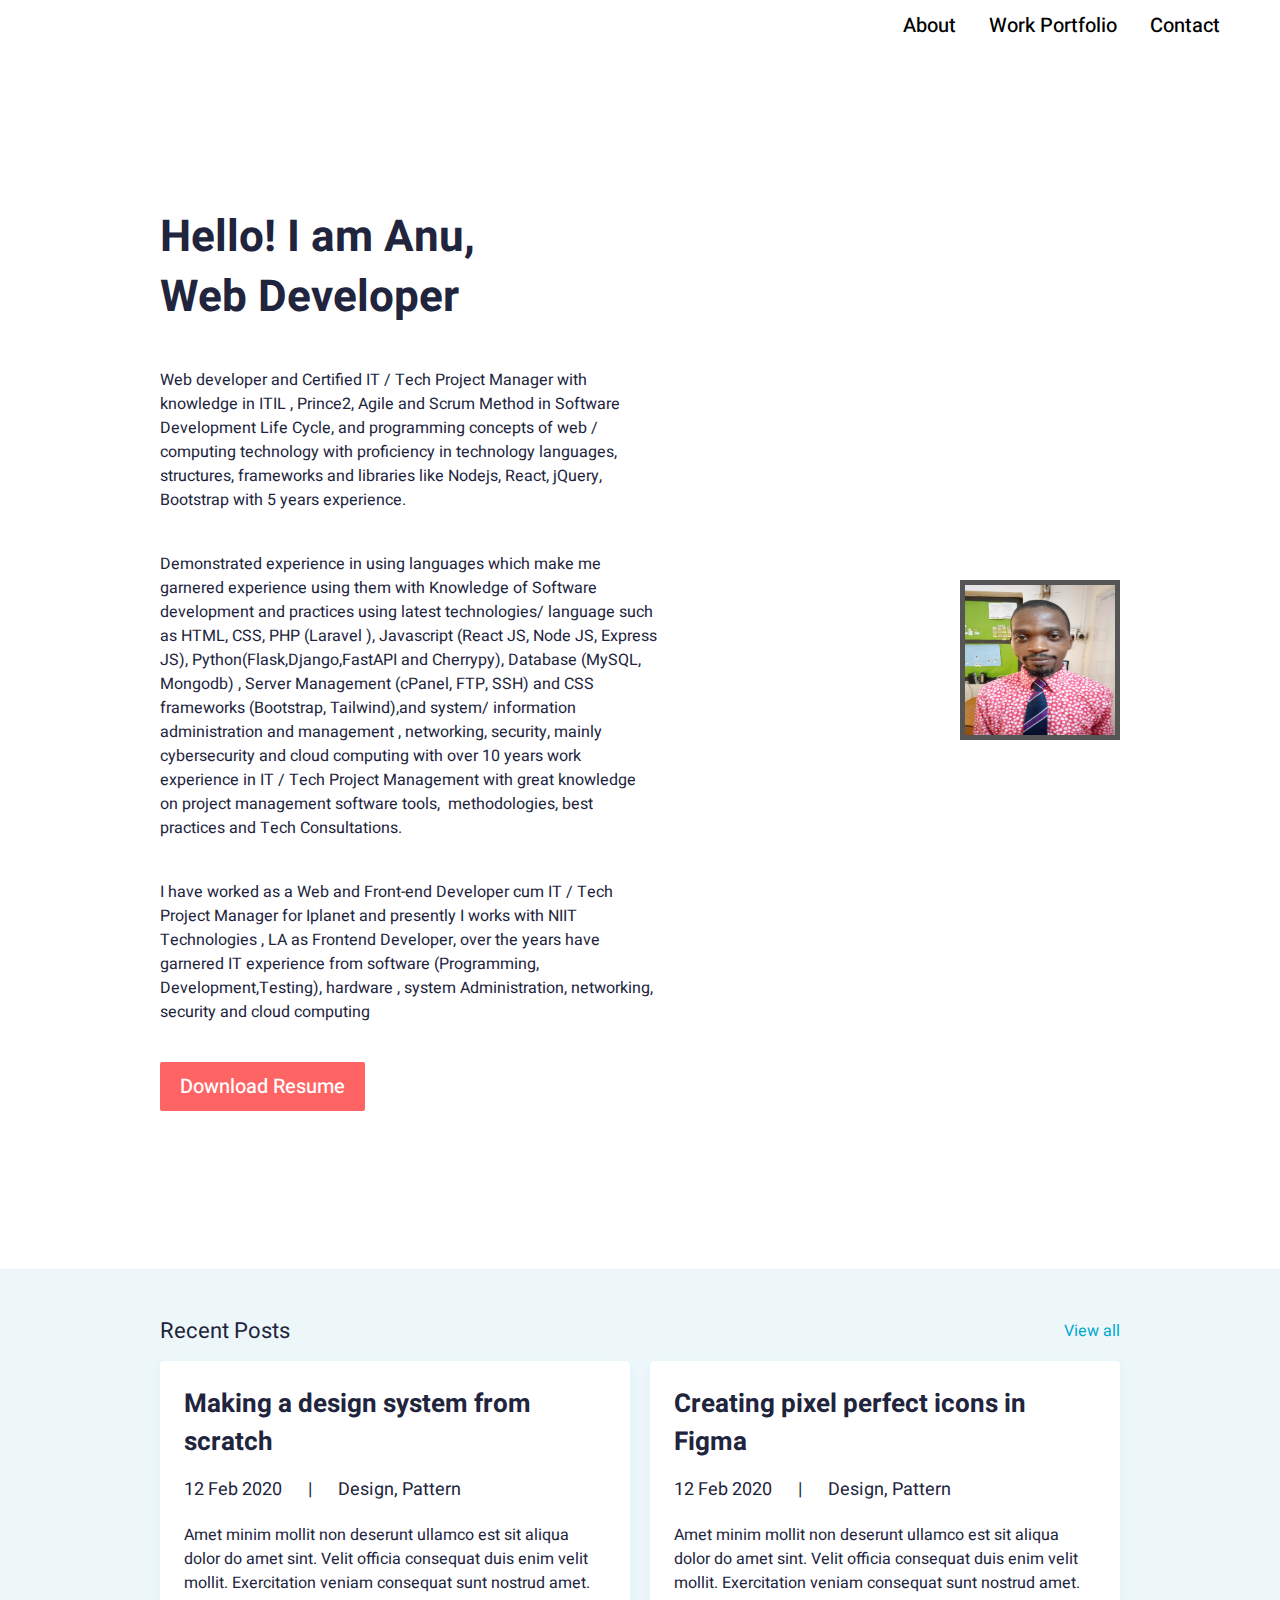
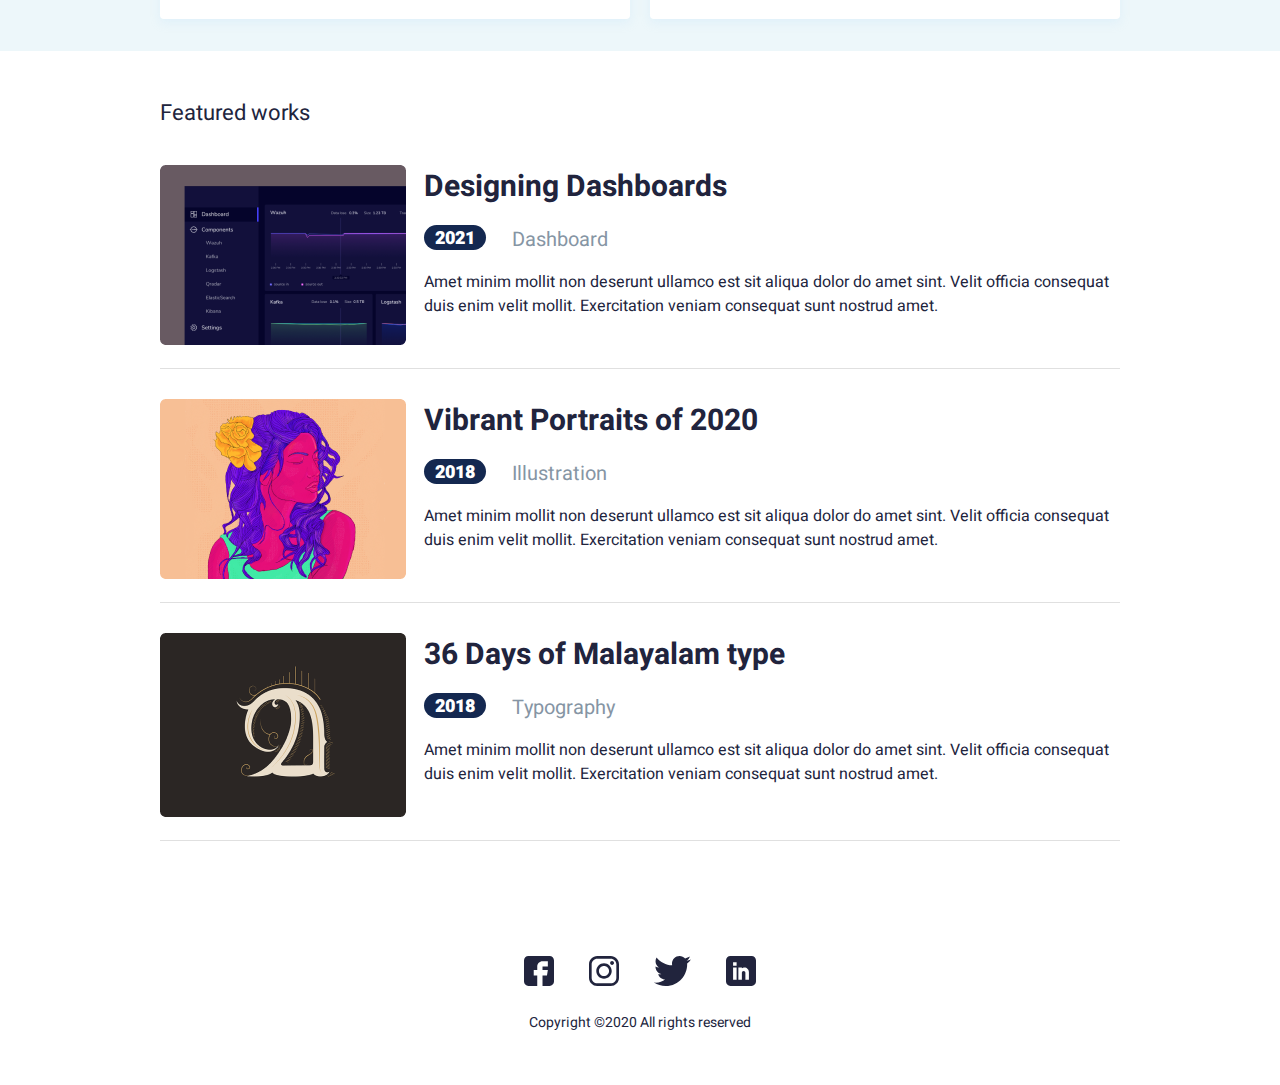
<file: index.html>
<!DOCTYPE html>
<html>
  <head>
    <meta charset="UTF-8">
    <meta http-equiv="X-UA-Compatible" content="IE=edge">
    <meta name="viewport" content="width=device-width, initial-scale=1.0">
    <title>Anu's Portfolio</title>
    <link rel="preconnect" href="https://fonts.googleapis.com">
    <link rel="preconnect" href="https://fonts.gstatic.com" crossorigin>
    <link href="https://fonts.googleapis.com/css2?family=Heebo:wght@400;500;700&display=swap" rel="stylesheet">
    
    <link rel="stylesheet" href="./css/styles.css">
  </head>
  <body>
    <header>
      <nav>
        <ul class="deskop-links">
          <li>
            <a href="about.html">About</a>
          </li>
          <li>
            <a href="index.html">Work Portfolio</a>
          </li>
          <li>
            <a href="index.html">Contact</a>
          </li>
        </ul>
        <div class="menu-button">
          <img src="./images/menu.svg" alt="menu">
        </div>
        <div class="mobile-nav">
          <div class="close-menu-button">
            <svg width="30" height="30" viewBox="0 0 100 100" xmlns="http://www.w3.org/2000/svg">
              <line x1="0" y1="100" x2="100" y2="0" stroke-width="5" stroke="white"/>
              <line x1="0" y1="0" x2="100" y2="100" stroke-width="5" stroke="white"/>
            </svg>
          </div>
          <ul class="mobile-links">
            <li>
              <a href="index.html">Works</a>
            </li>
            <li>
              <a href="index.html">Blog</a>
            </li>
            <li>
              <a href="index.html">Contact</a>
            </li>
          </ul>
        </div>
      </nav>
    </header>
    <section class="hero-section">
      <div class="hero-inner">
        <div class="col-left">
          <h1>Hello!  I am Anu,</h1>
          <h1>Web Developer</h1>
          <p>
           Web developer and Certified IT / Tech Project Manager with knowledge in ITIL , Prince2, Agile and Scrum Method in Software Development Life Cycle, and programming concepts of web / computing technology with proficiency in technology languages, structures, frameworks and libraries like Nodejs, React, jQuery, Bootstrap with 5 years experience.
           </p>
          <p>Demonstrated experience in using languages which make me garnered experience using them with Knowledge of Software development and practices using latest technologies/ language such as HTML, CSS, PHP (Laravel ), Javascript (React JS, Node JS, Express JS),
        Python(Flask,Django,FastAPI and Cherrypy), Database (MySQL, Mongodb) , Server Management (cPanel, FTP, SSH) and CSS frameworks (Bootstrap, Tailwind),and system/ information administration and management , networking, security, mainly cybersecurity and cloud computing with over 10 years work experience in IT / Tech Project Management with great knowledge on project management software tools,  methodologies, best practices and Tech Consultations.     
          </p>
        <p>I have worked as a Web and Front-end Developer cum IT / Tech Project Manager for Iplanet and presently I works with NIIT Technologies , LA as Frontend Developer, over the years have garnered IT experience from software (Programming, Development,Testing), hardware , system Administration, networking, security and cloud computing</p>
          <div class="action-button">Download Resume</div>
        </div>
        <div class="col-right">
          <img src="./images/oye photo.jpg" alt="Avatar" style="width:150px;height:150px;border: 5px solid #555;">
        </div>
      </div>
    </section>
    <section class="posts-section">
      <div class="posts-section-inner">
        <div class="posts-header">
          <h2>Recent Posts</h2>
          <a href="index.html">View all</a>
        </div>
        <div class="posts">
          <article class="post-item">
            <header>
              <h3>Making a design system from scratch</h3>
            </header>
            <div class="meta"><span>12 Feb 2020</span><span>|</span><span>Design, Pattern</span></div>
            <p>Amet minim mollit non deserunt ullamco est sit aliqua dolor do amet sint. Velit officia consequat duis enim velit mollit. Exercitation veniam consequat sunt nostrud amet.</p>
          </article>
          <article class="post-item">
            <header>
              <h3>Creating pixel perfect icons in Figma</h3>
            </header>
            <div class="meta"><span>12 Feb 2020</span><span>|</span><span>Design, Pattern</span></div>
            <p>Amet minim mollit non deserunt ullamco est sit aliqua dolor do amet sint. Velit officia consequat duis enim velit mollit. Exercitation veniam consequat sunt nostrud amet.</p>
          </article>
        </div>
      </div>
    </section>
    <section class="featured-section">
      <div class="featured-section-inner">
        <div class="fs-header">
          <h2>Featured works</h2>
        </div>
        <div class="fs-list">
          <div class="fs-item">
            <div class="fs-item-left">
              <img src="./images/fs1.png" alt="Featured Image">
            </div>
            <div class="fs-item-right">
              <h3>Designing Dashboards</h3>
              <div class="item-meta">
                <div class="badge">2021</div>
                <div class="category">Dashboard</div>
              </div>
              <div class="description">
                Amet minim mollit non deserunt ullamco est sit aliqua dolor do amet sint. Velit officia consequat duis enim velit mollit. Exercitation veniam consequat sunt nostrud amet.
              </div>
            </div>
          </div>
          <div class="fs-item">
            <div class="fs-item-left">
              <img src="./images/fs2.png" alt="Featured Image">
            </div>
            <div class="fs-item-right">
              <h3>Vibrant Portraits of 2020</h3>
              <div class="item-meta">
                <div class="badge">2018</div>
                <div class="category">Illustration</div>
              </div>
              <div class="description">
                Amet minim mollit non deserunt ullamco est sit aliqua dolor do amet sint. Velit officia consequat duis enim velit mollit. Exercitation veniam consequat sunt nostrud amet.
              </div>
            </div>
          </div>
          <div class="fs-item">
            <div class="fs-item-left">
              <img src="./images/fs3.png" alt="Featured Image">
            </div>
            <div class="fs-item-right">
              <h3>36 Days of Malayalam type</h3>
              <div class="item-meta">
                <div class="badge">2018</div>
                <div class="category">Typography</div>
              </div>
              <div class="description">
                Amet minim mollit non deserunt ullamco est sit aliqua dolor do amet sint. Velit officia consequat duis enim velit mollit. Exercitation veniam consequat sunt nostrud amet.
              </div>
            </div>
          </div>
        </div>
      </div>
    </section>
    <footer>
      <div class="socials">
        <img src="./images/fb.svg" alt="">
        <img src="./images/insta.svg" alt="">
        <img src="./images/twitter.svg" alt="">
        <img src="./images/linkedin.svg" alt="">
      </div>
      <div class="copyright">
        <p>Copyright ©2020 All rights reserved </p>
      </div>
    </footer>
    <script type="text/javascript" src="./scripts/main.js"></script>
  </body>
</html>
</file>
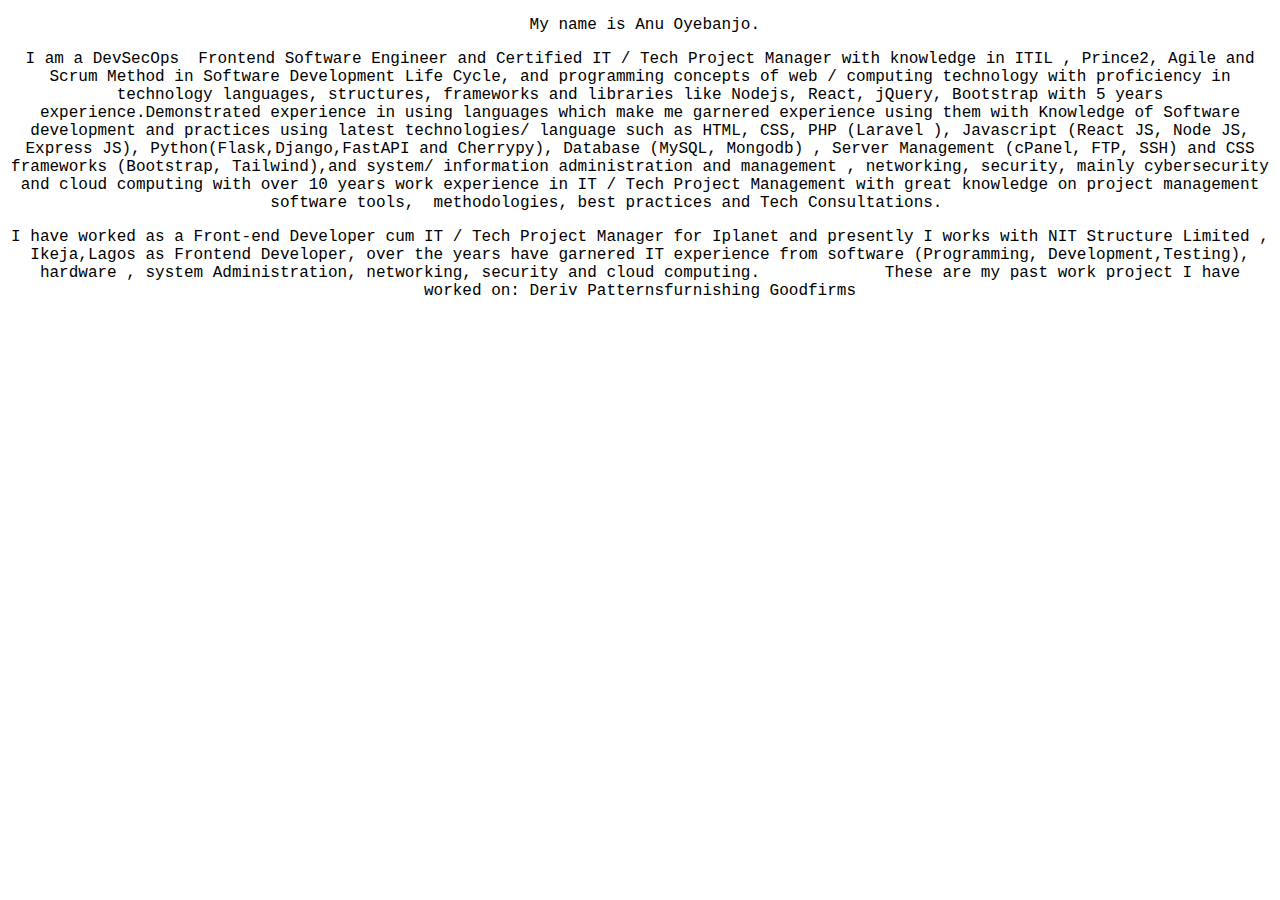
<file: about.html>
<!DOCTYPE html>
<html lang="en">
<head>
    <meta charset="UTF-8">
    <meta http-equiv="X-UA-Compatible" content="IE=edge">
    <meta name="viewport" content="width=device-width, initial-scale=1.0">
    <title>Document</title>
    <style>
        
          
        body{background-image:url("https://images.unsplash.com/photo-1470071459604-3b5ec3a7fe05?ixlib=rb-1.2.1&ixid=MnwxMjA3fDB8MHxwaG90by1wYWdlfHx8fGVufDB8fHx8&auto=format&fit=crop&w=1574&q=80");
    } 
          
        p {
        font-family: "Lucida Console", "Courier New", monospace;
  text-align:center;
        }
        </style>
</head>
<body>
    <p> My name is Anu Oyebanjo.</p>

        <p> I am a DevSecOps  Frontend Software Engineer and Certified IT / Tech Project Manager with knowledge in ITIL , Prince2, Agile and Scrum Method in Software Development Life Cycle, and programming concepts of web / computing technology with proficiency in technology languages, structures, frameworks and libraries like Nodejs, React, jQuery, Bootstrap with 5 years experience.Demonstrated experience in using languages which make me garnered experience using them with Knowledge of Software development and practices using latest technologies/ language such as HTML, CSS, PHP (Laravel ), Javascript (React JS, Node JS, Express JS),
        Python(Flask,Django,FastAPI and Cherrypy), Database (MySQL, Mongodb) , Server Management (cPanel, FTP, SSH) and CSS frameworks (Bootstrap, Tailwind),and system/ information administration and management , networking, security, mainly cybersecurity and cloud computing with over 10 years work experience in IT / Tech Project Management with great knowledge on project management software tools,  methodologies, best practices and Tech Consultations.     
          </p>
        <p>I have worked as a Front-end Developer cum IT / Tech Project Manager for Iplanet and presently I works with NIT Structure Limited , Ikeja,Lagos as Frontend Developer, over the years have garnered IT experience from software (Programming, Development,Testing), hardware , system Administration, networking, security and cloud computing.          
          These are my past work project I have worked on:
        Deriv
        Patternsfurnishing
        Goodfirms
</p>
</body>
</html>
</file>
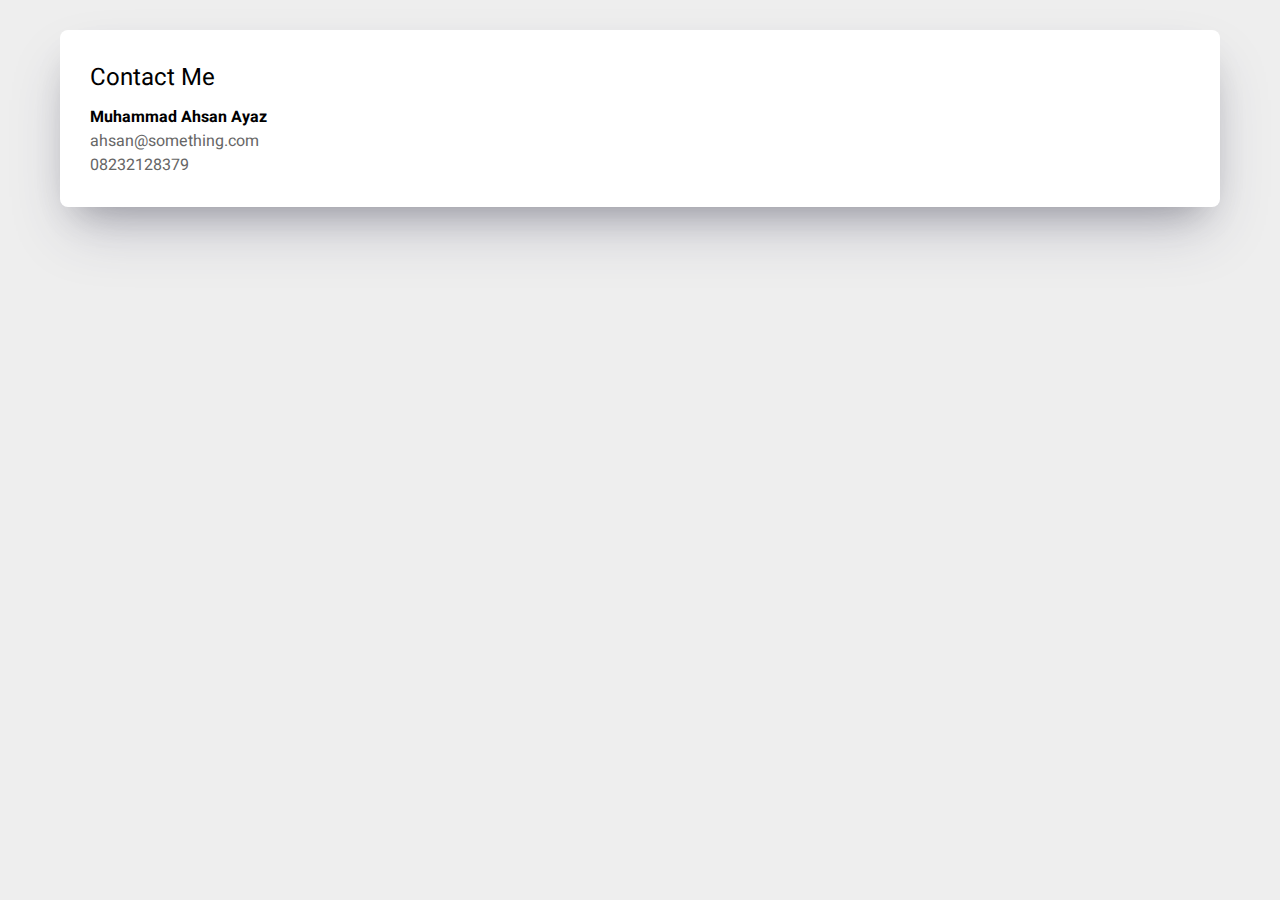
<file: card.html>
<!DOCTYPE html>
<html>
  <head>
    <meta charset="UTF-8">
    <meta http-equiv="X-UA-Compatible" content="IE=edge">
    <meta name="viewport" content="width=device-width, initial-scale=1.0">
    <title>Muhammad Ahsan Ayaz</title>
    <link rel="preconnect" href="https://fonts.googleapis.com">
    <link rel="preconnect" href="https://fonts.gstatic.com" crossorigin>
    <link href="https://fonts.googleapis.com/css2?family=Heebo:wght@400;500;700&display=swap" rel="stylesheet">
    
    <link rel="stylesheet" href="./css/card-styles.css">
  </head>
  <body>
    <div class="card">
      <div class="card-title">
        Contact Me
      </div>
      <div class="card-body">
        <div>Muhammad Ahsan Ayaz</div>
        <div>ahsan@something.com</div>
        <div>08232128379</div>
      </div>
    </div>
    <!-- <div id="clickity">
      Click me
    </div> -->
    <!-- Ctrl + / -->
    <!-- <h1>Blog</h1>
    <p>This is Ahsan's blog</p>
    <article class="blog-item">
      <header>
        <h3 class="blog-item-header">UI Interactions of the week</h3>
      </header>
      <div><span class="published-date">12 Feb 2022</span> | <span class="category">Express, Handlebars</span></div>
      <p>Amet minim mollit non deserunt ullamco est sit aliqua dolor do amet sint. Velit officia consequat duis enim velit mollit. Exercitation veniam consequat sunt nostrud amet.</p>
    </article>
    <article class="blog-item">
      <header>
        <h3>UI Interactions of the week</h3>
      </header>
      <div><span class="published-date">12 Feb 2022</span> | <span class="category">Express, Handlebars</span></div>
      <p>Amet minim mollit non deserunt ullamco est sit aliqua dolor do amet sint. Velit officia consequat duis enim velit mollit. Exercitation veniam consequat sunt nostrud amet.</p>
    </article>
    <article class="blog-item">
      <header>
        <h3>UI Interactions of the week</h3>
      </header>
      <div><span class="published-date">12 Feb 2022</span> | <span class="category">Express, Handlebars</span></div>
      <p>Amet minim mollit non deserunt ullamco est sit aliqua dolor do amet sint. Velit officia consequat duis enim velit mollit. Exercitation veniam consequat sunt nostrud amet.</p>
    </article> -->

  </body>
</html>
</file>
<file: css/styles.css>
html, body {
  font-family: 'Heebo', sans-serif;
  margin: 0;
  padding: 0;
  background-color: #E5E5E5;
}

h1, p, h3, h2, h4 {
  margin: 0;
}


header nav {
  height: 50px;
  background-color: #fff;
  display: flex;
  justify-content: flex-end;
  padding-right: 60px;
}

header nav ul {
  margin: 0;
  display: flex;
  align-items: center;
  gap: 33px;
}

header nav li {
  list-style: none;
}

header nav li a {
  text-decoration: none;
  font-weight: 500;
  font-size: 20px;
  line-height: 29px;
  text-align: right;

  color: #000000;
}

/* hero section */

.hero-section {
  background-color: #fff;
  /* padding-top: 158px;
  padding-bottom: 158px; */
  padding: 158px 0;
}

.hero-section .hero-inner {
  max-width: 960px;
  margin: 0 auto;
  display: flex;
  align-items: center;
}

.hero-section .hero-inner .col-left {
  max-width: 497px;
}

.hero-section .hero-inner .col-left h1 {
  font-weight: 700;
  font-size: 44px;
  line-height: 60px;
  color: #21243D;
}

.hero-section .hero-inner .col-left p {
  margin-top: 40px;
  font-weight: 400;
  font-size: 16px;
  line-height: 24px;
  color: #21243D;
}

.hero-section .hero-inner .col-left .action-button {
  margin-top: 38px;
  background: #FF6464;
  border-radius: 2px;
  color: white;
  padding: 10px 20px;
  text-align: center;
  max-width: fit-content;
  font-weight: 500;
  font-size: 20px;
  line-height: 29px;

  color: #FFFFFF;
}

.hero-section .hero-inner .col-right {
  flex: 1;
  display: flex;
  justify-content: flex-end;
  align-items: center;
}

.posts-section {
  background-color: #EDF7FA;
  padding: 32px 0;
}

.featured-section {
  background-color: #FFF;
  padding: 32px 0;
}

.posts-section-inner,
.featured-section-inner {
  max-width: 960px;
  margin: 0 auto;
}

.posts-section .posts-header h2 {
  font-weight: 400;
  font-size: 22px;
  line-height: 60px;
  color: #21243D;
}

.posts-section .posts-header a {
  font-weight: 400;
  font-size: 16px;
  line-height: 24px;
  text-align: right;
  color: #00A8CC;
  text-decoration: none;
}

.posts-section .posts-header {
  display: flex;
  align-items: center;
  justify-content: space-between;
}

.posts {
  display: flex;
  gap: 20px;
}

.posts .post-item {
  background: #FFFFFF;
  box-shadow: 0px 4px 10px rgba(187, 225, 250, 0.25);
  border-radius: 4px;
  padding: 24px;
}

.posts .post-item header h3 {
  font-weight: 700;
  font-size: 26px;
  line-height: 38px;
  color: #21243D;
  margin-bottom: 16px;
}

.posts .post-item .meta {
  font-weight: 400;
  font-size: 18px;
  line-height: 26px;
  color: #21243D;
  display: flex;
  gap: 26px;
  align-items: center;
  margin-bottom: 20px;
}

.posts .post-item p {
  font-weight: 400;
  font-size: 16px;
  line-height: 24px;
  color: #21243D;
}

/* Featured section styles */

.featured-section .fs-header h2 {
  font-weight: 400;
  font-size: 22px;
  line-height: 60px;
  color: #21243D;
  margin-bottom: 22px;
}

.fs-list .fs-item {
  display: flex;
  gap: 18px;
  border-bottom: 1px solid #E0E0E0;
  padding-bottom: 16px;
  margin-bottom: 30px;
}

.fs-item h3 {
  font-weight: 700;
  font-size: 30px;
  line-height: 44px;
  color: #21243D;
  margin-bottom: 16px;
}

.fs-item .item-meta {
  display: flex;
  gap: 26px;
}

.fs-item .item-meta .badge {
  width: 62px;
  height: 25px;
  background: #142850;
  border-radius: 16px;
  font-weight: 900;
  font-size: 18px;
  color: #FFFFFF;
  text-align: center;
}

.fs-item .item-meta .category {
  font-weight: 400;
  font-size: 20px;
  line-height: 29px;
  color: #8695A4;
}

.fs-item .description {
  margin-top: 16px;
  font-weight: 400;
  font-size: 16px;
  line-height: 24px;
  color: #21243D;
}

footer {
  height: 182px;
  background-color: #fff;
  display: flex;
  flex-direction: column;
  align-items: center;
  justify-content: center;
}

footer .socials {
  display: flex;
  gap: 35px;
  margin-bottom: 26px;
}

footer .copyright {
  font-weight: 400;
  font-size: 14px;
  line-height: 21px;
  text-align: center;
  color: #21243D;
}

.mobile-nav,
.menu-button {
  display: none;
}

.mobile-nav {
  width: 100%;
  height: 100%;
  position: fixed;
  top: 0;
  left: 0;
  background-color: rgba(0, 0, 0, 0.85);
}

.mobile-nav ul {
  padding: 150px 30px;
  display: flex;
  width: 100%;
  flex-direction: column;
  align-items: flex-end;
}

.mobile-nav ul li {
  padding: 20px 20px;
}

.mobile-nav ul li a {
  color: white;
  text-align: right;
  font-size: 50px;
}

.mobile-nav .close-menu-button {
  position: relative;
  top: 30px;
  left: 30px;
  cursor: pointer;
}

.mobile-nav .close-menu-button:hover {
  opacity: 0.7;
}

.menu-button img {
  width: 30px;
}

@media all and (max-width: 600px) {
  .hero-section .hero-inner {
    flex-direction: column-reverse;
  }

  .hero-section .col-right {
    margin-bottom: 30px;
  }
  .hero-section .col-left {
    text-align: center;
    margin: 0 20px;
  }
  .hero-section .col-left .action-button {
    margin-left: auto;
    margin-right: auto;
  }

  .posts {
    flex-direction: column;
    margin: 0 10px;
  }

  .posts-section .posts-header {
    justify-content: center;
  }

  .posts-header a {
    display: none;
  }

  .featured-section .featured-section-inner {
    margin: 0 18px;;
  }

  .featured-section .fs-header h2 {
    text-align: center;
  }

  .fs-list .fs-item {
    flex-direction: column;
  }

  .fs-list .fs-item .fs-item-left img {
    width: 100%;
  }

  .menu-button {
    display: flex;
    cursor: pointer;
  }

  .menu-button:hover {
    opacity: 0.7;
  }

  .deskop-links {
    display: none;
  }

  header nav {
    padding-right: 18px;
  }
  
}
</file>
<file: css/card-styles.css>
html, body {
  font-family: 'Heebo', sans-serif;
  margin: 0;
  padding: 0;
  background-color: #eee;
}

.blog-item h3 {
  font-weight: 500;
  font-size: 30px;
  line-height: 44px;
  color: #21243D;
}

.blog-item p {
  background-color: red;
}

.blog-item .published-date {
  background-color: green;
}

.blog-item .category {
  background-color: blue;
}

#clickity {
  background-color: rgb(243, 202, 22);
  margin-top: 10px;
  margin-left: 10px;
  margin-bottom: 10px;
  margin-right: 10px;
  /* border: 2px solid red; */
  padding-left: 10px;
  padding-right: 10px;
  padding-top: 4px;
  padding-bottom: 4px;
  /* margin: 10px; */
}

.card {
  background-color: #fff;
  margin-top: 30px;
  margin-left: 60px;
  margin-right: 60px;
  padding: 30px;
  border-radius: 8px;
  box-shadow: rgba(50, 50, 93, 0.25) 0px 30px 60px -12px, rgba(0, 0, 0, 0.3) 0px 18px 36px -18px;
}

.card .card-title {
  font-size: 24px;
  margin-bottom: 10px;
}

.card .card-body div:nth-child(1) {
  font-weight: bold;
}

.card .card-body div:nth-child(2),
.card .card-body div:nth-child(3) {
  color: #666;
}
</file>
